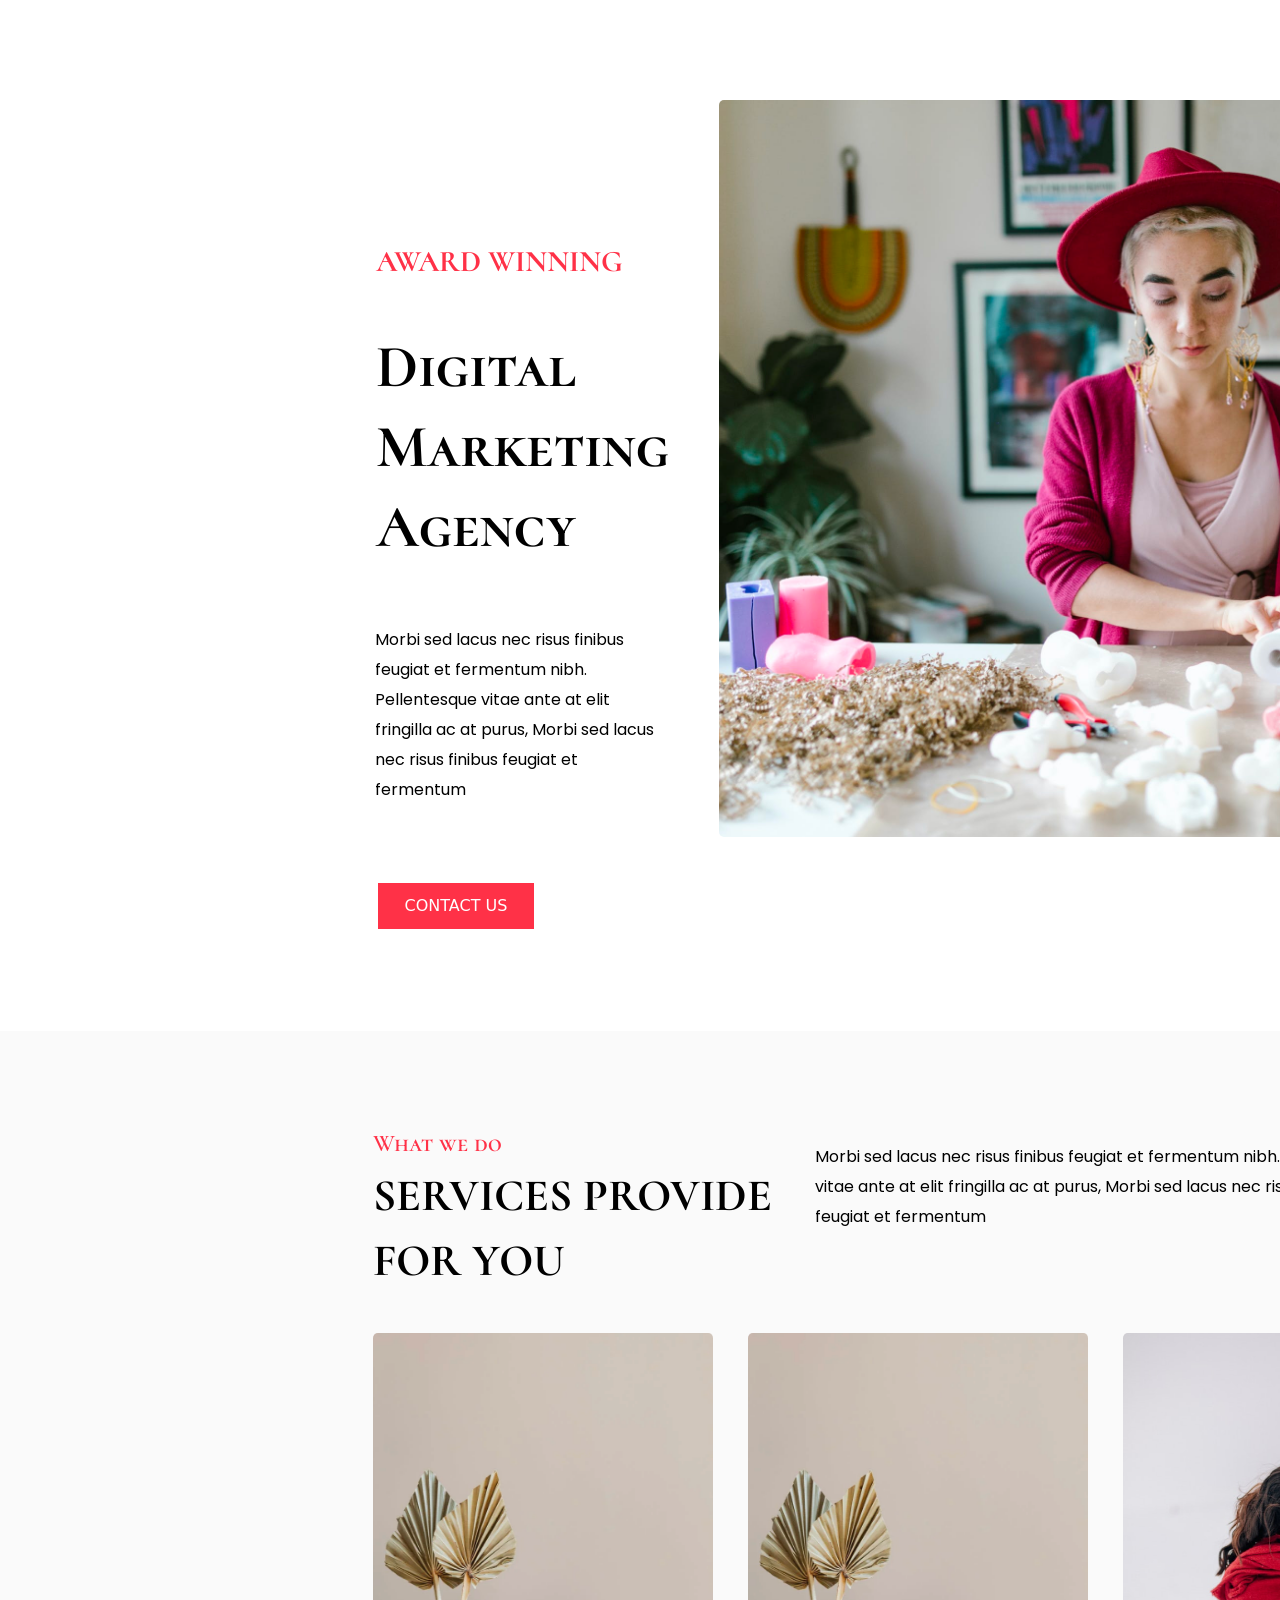
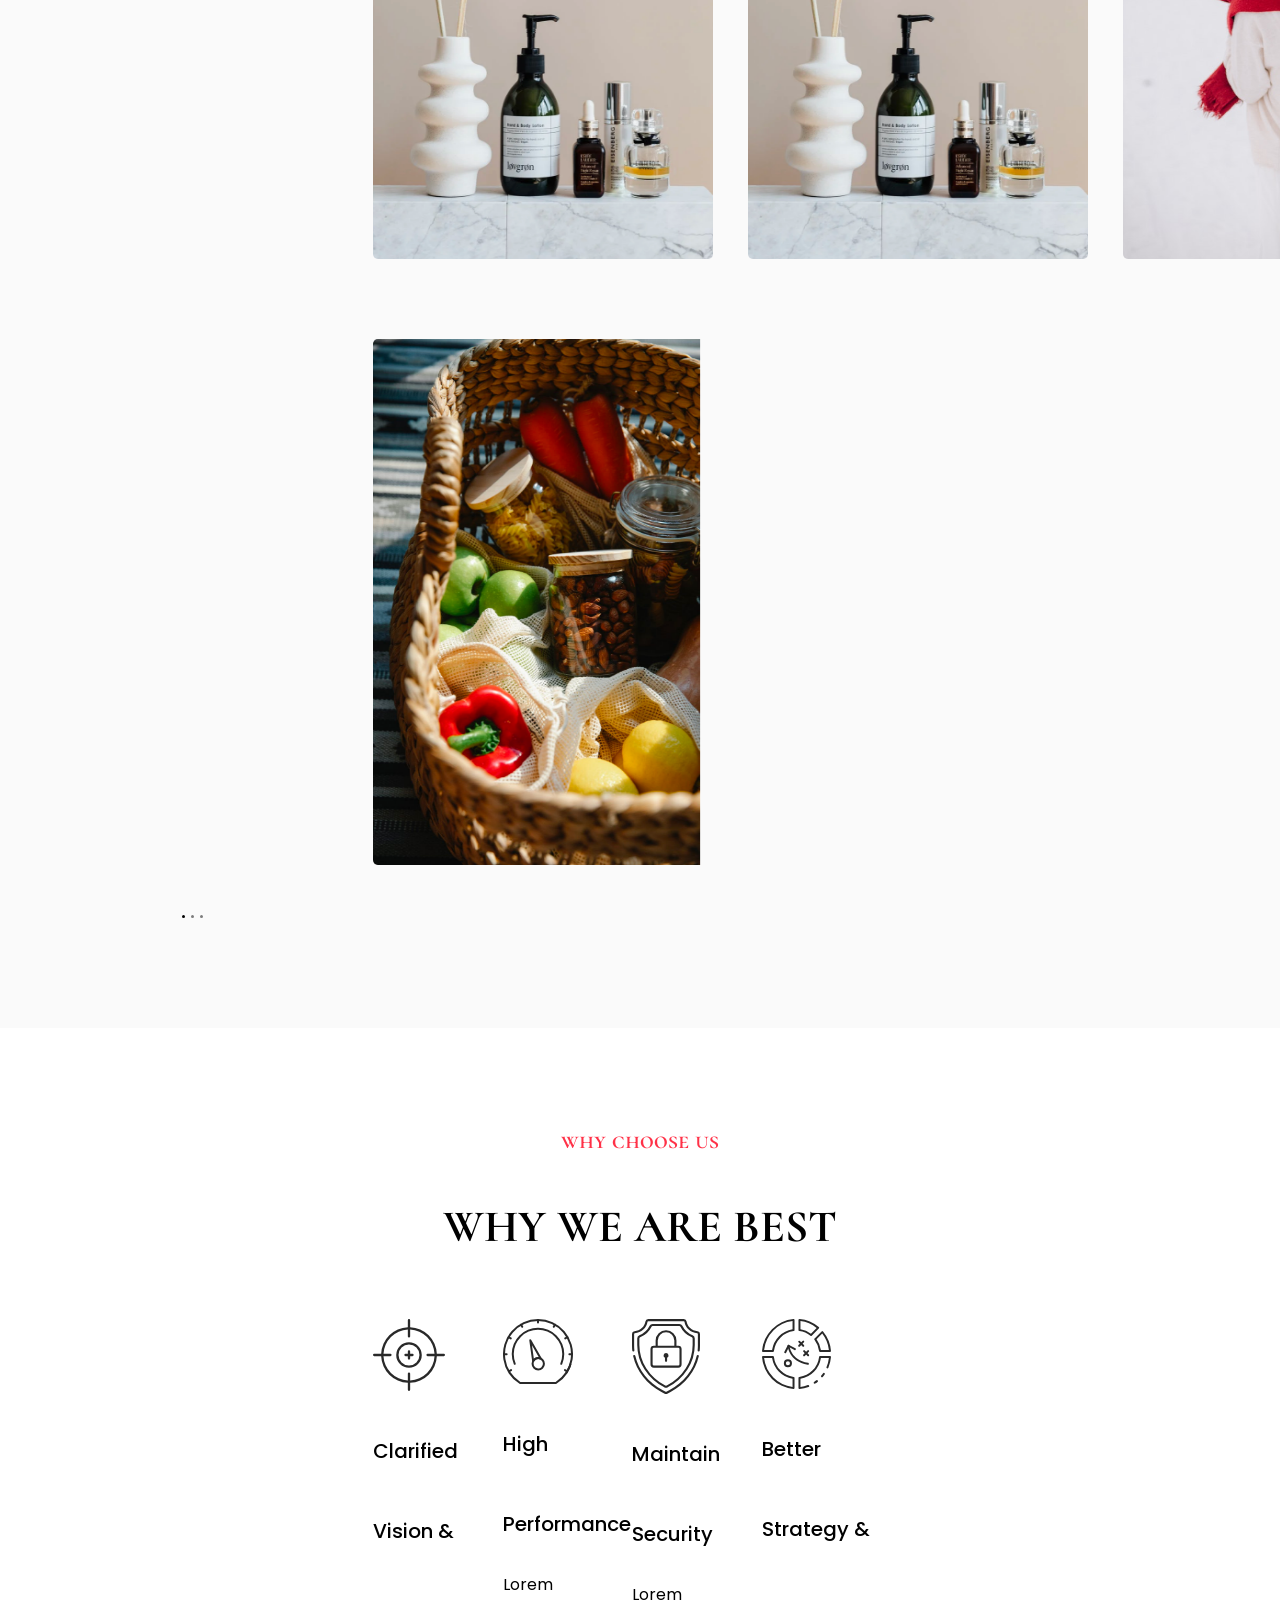
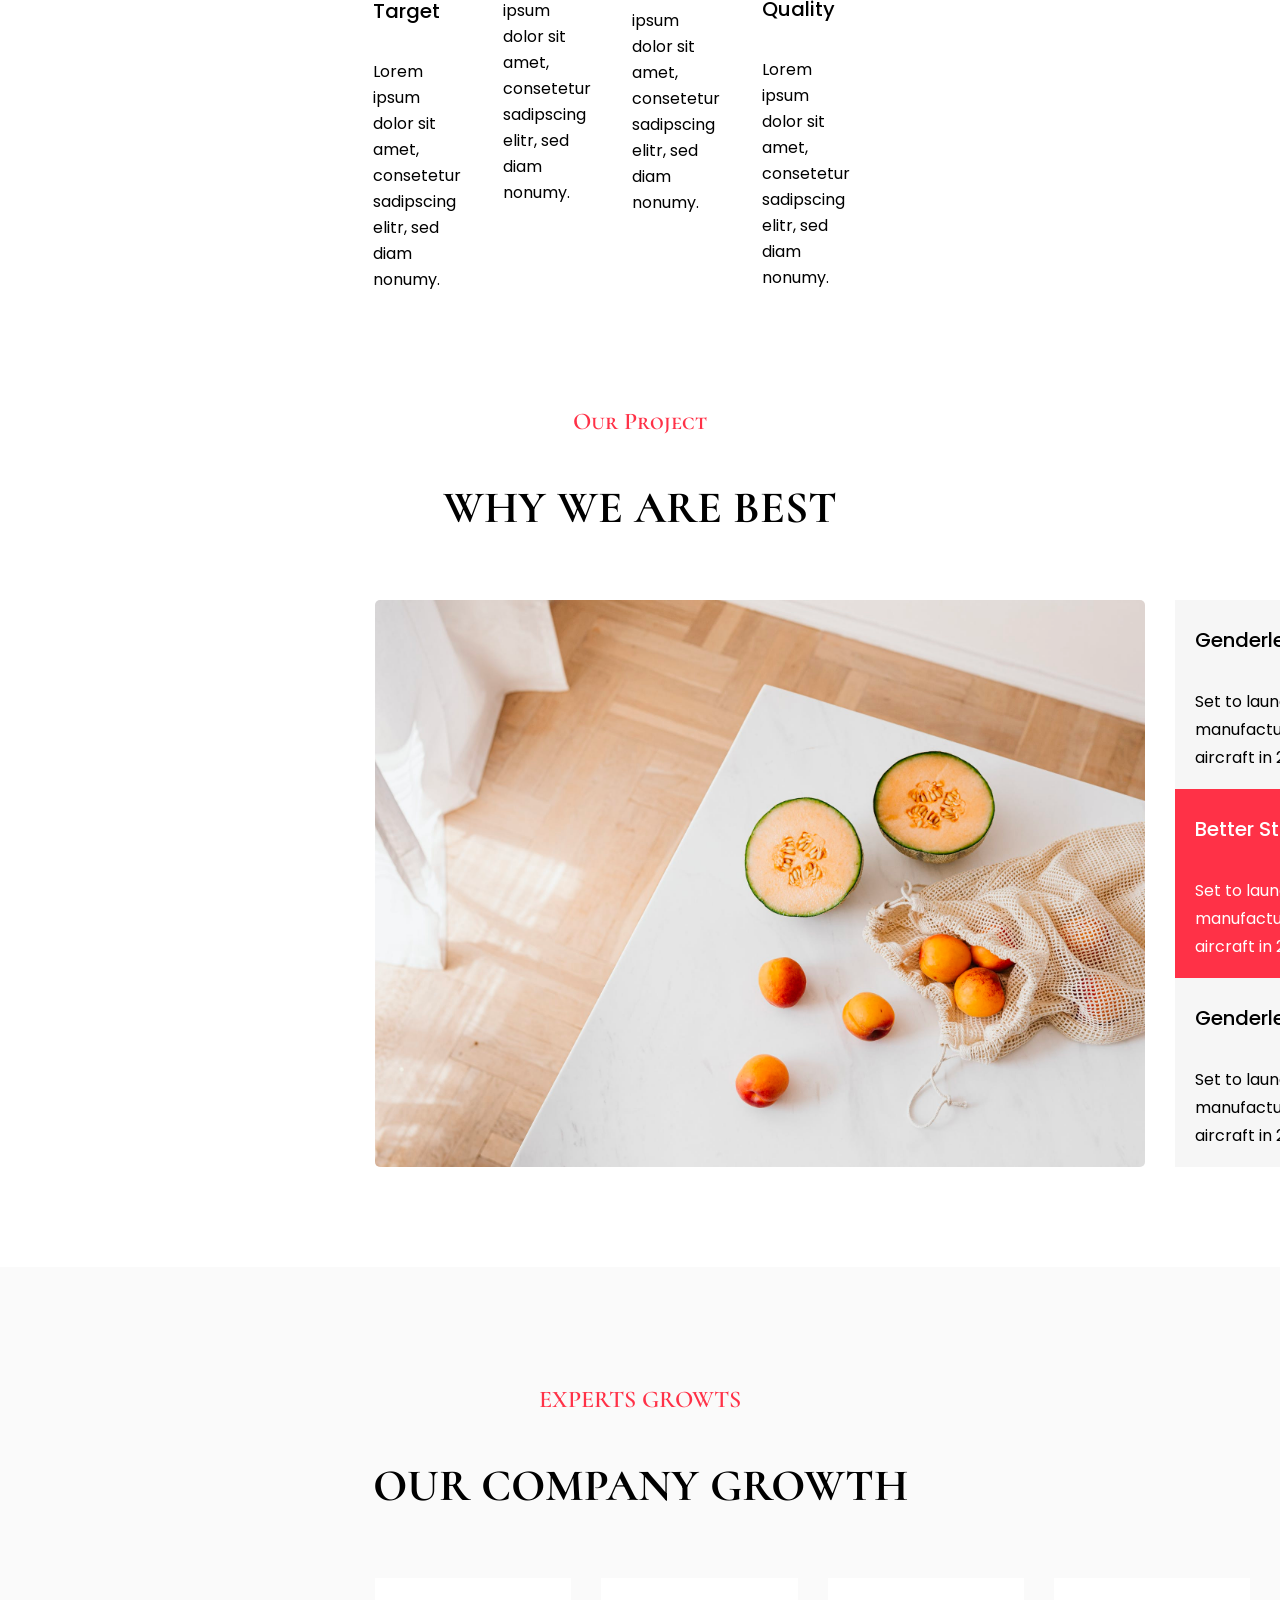
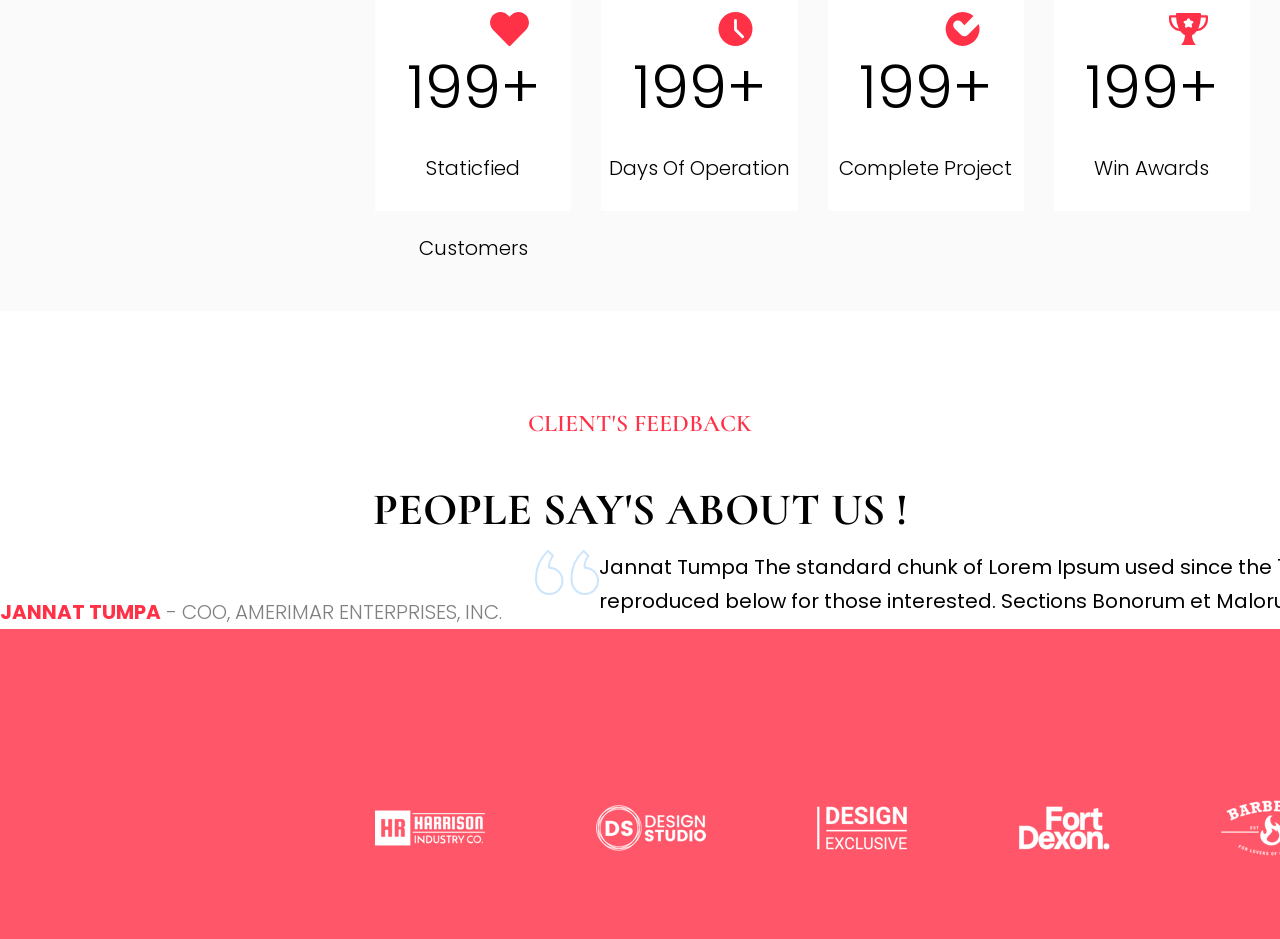
<file: fylehq project/index.html>
<!DOCTYPE html>
<html lang="en">
<head>
    <meta charset="utf-8">
    <meta name="viewport" content="width=device-width, initial-scale=1">
       <!-- Bootstrap CSS -->
    <link href="https://cdn.jsdelivr.net/npm/bootstrap@5.1.0/dist/css/bootstrap.min.css" rel="stylesheet" integrity="sha384-KyZXEAg3QhqLMpG8r+8fhAXLRk2vvoC2f3B09zVXn8CA5QIVfZOJ3BCsw2P0p/We" crossorigin="anonymous"> 
    <link rel="stylesheet" href="popup.css">
    <link rel="stylesheet" href="style.css">
    
    <title>Document</title>
</head>
<body>
    <div>
        <div class="intro">
            <div>
                <h3 class="award">
                    Award winning
                </h3>
                <h1 class="digital_market">Digital Marketing Agency</h1>
                <p class="first_para">
                    Morbi sed lacus nec risus finibus feugiat et fermentum nibh. Pellentesque vitae ante at elit fringilla ac at purus, Morbi sed lacus nec risus finibus feugiat et fermentum
                </p>
                <button type="button" class="contact_button" data-bs-toggle="modal" data-bs-target="#exampleModal">CONTACT US</button>
               
                <!-- pop-up -->
                    <div class="modal fade" id="exampleModal" tabindex="-1" aria-labelledby="exampleModalLabel" aria-hidden="true">
                        <div class="modal-dialog modal-dialog-centered ">
                        <div class="modal-content ">
                            <button type="button" class="btn-close close" data-bs-dismiss="modal" aria-label="Close"></button>
                            <h3 class="talk_to_us">Talk to us</h3>
                            <div class="modal-body">
                                <form action="">
                                    <label class="email_label" for="email">Work email</label>  <br> 
                                    <input class="work_email" type="text" id="email" placeholder="Work email"> <br>
                                    <label for="first_name">First name</label> 
                                    <label class="last_name" for="last_name">Last name</label> <br>
                                    <input type="text" id="first_name" placeholder="First name*">
                                    
                                    <input class="last_name_input" type="text" id="last_name" placeholder="Last name*"><br>
                                    <label class="main">I agree to Fyle's terms and conditions, and provide
                                        consent to send me communication.
                                        <input type="checkbox">
                                        <span class="checkbox_edit"></span>
                                    </label> <br>
                                    <input type="submit" value="Submit">
                                </form>
                            </div>
                        
                        </div>
                        </div>
                    </div>

    

   
            </div>
            <div >
                <img class="intro_img" src="/img/hero.png" alt="">
            </div>    
        </div>
    </div>

    <div class="second_tab">
        <div class="services">
            <div>
                <h3> What we do</h3>
                <h2 > Services provide for you</h2>
            </div>

            <div>
                <p>Morbi sed lacus nec risus finibus feugiat et fermentum nibh. Pellentesque vitae ante at elit fringilla ac at purus, Morbi sed lacus nec risus finibus feugiat et fermentum </p>
            </div>

        </div>
        <div id="carouselExampleIndicators" class="carousel slide" data-bs-ride="carousel">
     
            <div class="carousel-inner">
              <div class="carousel-item active services_img">
                <img  src="/img/4.png"  alt="...">
                <img  src="/img/2.png"  alt="...">
                <img  src="/img/1.png"  alt="...">
                <img  src="/img/3.png"   alt="...">
              </div>
              <div class="carousel-item services_img">
                <img  src="/img/4.png"  alt="...">
                <img  src="/img/2.png"  alt="...">
                <img  src="/img/1.png"  alt="...">
                <img  src="/img/3.png"   alt="...">
              </div>
              <div class="carousel-item services_img">
                <img  src="/img/4.png"  alt="...">
                <img  src="/img/2.png"  alt="...">
                <img  src="/img/1.png"  alt="...">
                <img  src="/img/3.png"  alt="...">
              </div>
              
            </div>
            
           
          </div>
          <div class="carousel-indicators services_svg">
            <img src="/svg/2.svg" data-bs-target="#carouselExampleIndicators" data-bs-slide-to="0" class="active" aria-current="true" aria-label="Slide 1" alt="">
            <img src="/svg/2.svg" data-bs-target="#carouselExampleIndicators" data-bs-slide-to="1" aria-label="Slide 2 alt="">
            <img src="/svg/2.svg" data-bs-target="#carouselExampleIndicators" data-bs-slide-to="2" aria-label="Slide 3" alt="">
          </div>
    </div>

    <div>
        <div class="choose_us">
            <h3>why choose us</h3>
            <h2>why we are best</h2>
        </div>
    </div>
    <div>
        <div class="why_we_are_best">
         <div>   
            <div>
                <img src="/svg/1.svg" alt="">
                <h3>Clarified Vision & Target</h3>
                <p>Lorem ipsum dolor sit amet, consetetur sadipscing elitr, sed diam nonumy.</p>
            </div>
        </div>
        <div>
            <div>
                <img src="/svg/5.svg" alt="">
                <h3>High Performance</h3>
                <p>Lorem ipsum dolor sit amet, consetetur sadipscing elitr, sed diam nonumy.</p>
            </div>
        </div>
        <div>
            <div>
                <img src="/svg/3.svg" alt="">
                <h3>Maintain Security</h3>
                <p>Lorem ipsum dolor sit amet, consetetur sadipscing elitr, sed diam nonumy.</p>
            </div>
        </div>
        <div>
            <div>
                <img src="/svg/4.svg" alt="">
                <h3>Better Strategy & Quality</h3>
                <p>Lorem ipsum dolor sit amet, consetetur sadipscing elitr, sed diam nonumy.</p>
            </div>
        </div>
    </div>
    </div>

    <div class="our_project">
        <div>
            <h3>Our Project</h3>
            <h2>WHY WE ARE BEST</h2>
        </div>
    </div>
    <div>
        <div class="tab_four">
            <img src="/img/image.png" alt="">
            <div>
                <div class="tab_four-column_1">
                    <h3>Genderless Kei – Japan’s Hot</h3>
                    <p>Set to launch on the manufacturer’s new A330neo aircraft in 2017, it’s offering lots of</p>
                </div>
                <div class="tab_four-column_2">
                    <h3>Better Strategy & Quality</h3>
                    <p>Set to launch on the manufacturer’s new A330neo aircraft in 2017, it’s offering lots of</p>
                </div>
                <div class="tab_four-column_1">
                    <h3>Genderless Kei – Japan’s Hot</h3>
                    <p>Set to launch on the manufacturer’s new A330neo aircraft in 2017, it’s offering lots of</p>
                </div>
            </div>
        </div>
    </div>

    <div class="experts_div ">
        <div class="experts_growts">
            <h3>EXPERTS GROWTS</h3>
            <h2>OUR COMPANY GROWTH</h2>
        </div>
        <div>
            <div class="cardboxes">
                <div class="card_box">
                    <img src="/svg/heart (2).svg" alt="">
                    <h2>199+</h2>
                    <p>Staticfied Customers</p>
                </div>
                <div class="card_box">
                    <img src="/svg/clock (3).svg" alt="">
                    <h2>199+</h2>
                    <p>Days Of Operation</p>
                </div>
                <div class="card_box">
                    <img src="/svg/Path 4402.svg" alt="">
                    <h2>199+</h2>
                    <p>Complete Project</p>
                </div>
                <div class="card_box">
                    <img src="/svg/Path 4406.svg" alt="">
                    <h2>199+</h2>
                    <p>Win Awards</p>
                </div>
            </div>
        </div>
    </div>
    
    <div class="clients_feedback">
        <div>
            <h3>Client's Feedback</h3>
            <h2>PEOPLE SAY'S ABOUT US !</h2>
        </div>
        <div>
            <img src="/svg/Quotemarks-left.svg" alt="">    
            <p>Jannat Tumpa The standard chunk of Lorem Ipsum used since the 1500s is reproduced below for those interested. Sections Bonorum et Malorum original.</p>
            <div class="quote">
                <h4>JANNAT TUMPA</h4>
                <h5>- COO, AMERIMAR ENTERPRISES, INC.</h5>
            </div>
        </div>
    </div>

    <div>
        <div class="no_path">
            <img class="no_path_img" src="/svg/NoPath - Copy (1).svg" alt="">
            <img class="group_500" src="/img/Group 500.png" alt="">
        </div>
    </div>
    
     <!-- Option 1: Bootstrap Bundle with Popper -->
     <script src="https://cdn.jsdelivr.net/npm/bootstrap@5.1.0/dist/js/bootstrap.bundle.min.js" integrity="sha384-U1DAWAznBHeqEIlVSCgzq+c9gqGAJn5c/t99JyeKa9xxaYpSvHU5awsuZVVFIhvj" crossorigin="anonymous"></script>
    
     

   
</body>
</html>
</file>
<file: fylehq project/popup.css>
@import url('https://fonts.googleapis.com/css2?family=Questrial&display=swap');



/* pop-up form css here */

.close {
    display:none;
  }

  .talk_to_us
{
    margin-top: 31px;
    margin-left: 32px;
    margin-bottom: 14px;
    height: 26px;
    text-align: left;
    letter-spacing: 0.4px;
    color: #2D3142;
    opacity: 1;
    font-family: 'Questrial', sans-serif;
}

.modal-content
{
    background: #FFFFFF 0% 0% no-repeat padding-box;
    border: 1px solid #F1F1F1;
    border-radius: 5px;
    opacity: 1;
    padding-bottom: 32px;
   
    width: 450px;
    height: 362px;
}

.modal-content input {
    
    margin-bottom: 22px;
    border: none;
    border-bottom: 1px solid #6F718F99;
    
}

 .work_email
{
    width: 90%;

    
} 

.modal-content label {
   
    
    text-align: left;
    letter-spacing: 0.34px;
    color: #6F718F99;
    opacity: 1;
    font-family: 'Questrial', sans-serif;
}

.last_name
{
   padding-left: 108px; 
    
}
.last_name_input
{
    margin-left: 30px;
}



/* checkbox css starts here */

.main {
    display: block;
    position: relative; 
    cursor: pointer;
    font-size: 14px;
    padding-left: 30px;
    text-align: left;
    letter-spacing: 0px;
    color: #616678;
    opacity: 0.9;
    height: 39px;
    width: 357px;
}

input[type=checkbox] {
    visibility: hidden;
}

input[type="text"]
{
    text-align: left;
    font-size: 14px;
    font-family: 'Questrial', sans-serif;
    letter-spacing: 0.4px;
    color: #2D3142;
    opacity: 1;
}

.checkbox_edit
{
    position: absolute;
    top: 0;
    left: 0;
    height: 25px;
    width: 25px;
    border: 2px solid #FF3366;
    border-radius: 3px;
    opacity: 1;
}

.main input:checked ~ .checkbox_edit {
    background-color: #FF3366;
}

.checkbox_edit:after {
    content: "";
    position: absolute;
    display: none;
}

.main input:checked ~ .checkbox_edit:after {
    display: block;
    
}

.main .checkbox_edit:after {
    left: 8px;
    bottom: 5px;
    width: 6px;
    height: 12px;
    border: solid white;
    border-width: 0 4px 4px 0;
    -webkit-transform: rotate(45deg);
    -ms-transform: rotate(45deg);
    transform: rotate(45deg);
}

input[type=submit]
{   
    top: 285px;
    
    width: 386px;
    height: 52px;
    background: #F44356 0% 0% no-repeat padding-box;
    opacity: 1;
    text-align: center;
    font-size: 18px;
    letter-spacing: 0px;
    color: #FFFFFF;
    opacity: 1;
    cursor: pointer;
}

.modal-body
{
    
    padding: 0 32px 0 32px;
    
}
.modal-content email_label
{
    margin-top: 0;
}
</file>
<file: fylehq project/style.css>
@import url('https://fonts.googleapis.com/css2?family=Cormorant+SC:wght@600&display=swap');
@import url('https://fonts.googleapis.com/css2?family=Cormorant+SC&display=swap');
@import url('https://fonts.googleapis.com/css2?family=Cormorant+SC:wght@700&display=swap');
@import url('https://fonts.googleapis.com/css2?family=Poppins:wght@500&display=swap');
@import url('https://fonts.googleapis.com/css2?family=Poppins:wght@400;500&display=swap');





*{
    margin: 0;
    padding: 0;
    box-sizing: border-box;
}

.intro{
    display:flex;

}
.award
{
    padding-top: 243px;
    padding-left: 376px;
     font-size: 30px; 
    text-align: left;
    font: normal bold 30px Cormorant SC, serif ;
    letter-spacing: 0px;
    color: #FF3147;
    text-transform: uppercase;
    opacity: 1;
}

.digital_market
{
    
    padding-top: 39px;
    padding-left: 376px;
    font-size: 60px; 
    text-align: left;
    font: normal bold 60px/80px Cormorant SC, serif ;
    letter-spacing: 0px;
    color: #000000;
    text-transform: bold uppercase;
    opacity: 1;

}
.first_para
{
    
    padding-top: 50px;
    padding-left: 375px;
    font-size: 60px; 
    text-align: left;
    font: normal normal 16px/30px Poppins, serif ;
    letter-spacing: 0px;
    color: #000000;
    opacity: 1;
}

.contact_button
{
    width: 160px;
    height: 50px;
    background: #FF3147 0% 0% no-repeat padding-box;
    border-radius: 0px;
    opacity: 1;
    border-color: transparent;
}
button{
    color: white;
    margin-left: 376px;
    margin-top: 60px;

}

.intro_img
    {
    margin-left: 50px;
    margin-top: 100px;
}


/* what we do section starts here */
.second_tab
{
    background: #FAFAFA 0% 0% no-repeat padding-box;
    opacity: 1;
    margin-top: 100px;
}

.services{
    display: flex;
    margin-left: 373px;
    margin-right: 372px;
    
    
   
}


.services h3
{
    margin-top: 100px;
    width: 156px;
    height: 24px;
    text-align: left;
    font: normal normal 600 24px/26px Cormorant SC;
    letter-spacing: 0px;
    color: #FF3147;
    opacity: 1;
}

.services h2
{
    
    width: 442px;
    height: 110px;
    text-align: left;
    font: normal normal bold 45px/65px Cormorant SC;
    letter-spacing: 0px;
    color: #000000;
    text-transform: uppercase;
    opacity: 1;
    margin: 0;
}

.services p
{
    margin-top: 111px;
    width: 584px;
    height: 83px;
    text-align: left;
    font: normal normal normal 16px/30px Poppins;
    letter-spacing: 0px;
    color: #000000;
    opacity: 1;

}

.services_img
{
    margin-left: 373px;

}

.services_img img
{
    width: 370px;
    height: 526px;
    margin-top: 60px;
    padding-right: 30px;
    margin: 0;
    margin-top: 60px;
    margin-bottom: 20px;
}

.carousel-indicators
{
   
    position: relative;
    margin-right: 1350px;
    
}

.carousel-indicators img
{
    padding-right: 20px;
    margin-top: 20px;
    margin-bottom: 100px;
}

/* third tap css starts here */



.choose_us h3
{
    margin: 0;
    margin-top: 100px;
    text-align: center;
    font: normal normal 600 24px/26px Cormorant SC;
    letter-spacing: 0px;
    color: #FF3147;
    opacity: 1;
}

.choose_us h2
{
    margin: 0;
    margin-top: 40px;
    margin-bottom: 60px;
    text-align: center;
    font: normal normal bold 45px/65px Cormorant SC;
    letter-spacing: 0px;
    color: #000000;
    text-transform: uppercase;
    opacity: 1;
}

.why_we_are_best
{
    display: flex;
    margin-left: 373px;
    margin-right: 389px;

   
}

.why_we_are_best h3
{
    padding-top: 20px;
    text-align: left;
    font-family: Poppins;
    font-weight: 500;
    font-size: 20px;
    line-height: 80px;
    letter-spacing: 0px;
    color: #000000;
    opacity: 1;
}

.why_we_are_best p 
{
    padding-right: 40px;
    text-align: left;
    font-family: Poppins;
    font-size: 16px;
    line-height:26px ;
    font-weight:400 ;
    letter-spacing: 0px;
    color: #000000;
    opacity: 1;

}

/* Tab fourth css starts here */
.our_project h3
{
    margin: 0;
    margin-top: 100px;
    text-align: center;
    font: normal normal 600 24px/26px Cormorant SC;
    letter-spacing: 0px;
    color: #FF3147;
    opacity: 1;

}

.our_project h2
{
    margin: 0;
    margin-top: 40px;
    margin-bottom: 60px;
    text-align: center;
    font: normal normal bold 45px/65px Cormorant SC;
    letter-spacing: 0px;
    color: #000000;
    text-transform: uppercase;
    opacity: 1;
}

.tab_four
{
display: flex;
}

.tab_four img
{
    padding-left: 375px;
    padding-right: 30px;
}

.tab_four-column_1
{
    background-color: #F6F6F6;
    width: 370px;
    height: 189px;
}

.tab_four-column_2
{
    background-color: #FF3147;
    width: 370px;
    height: 189px;
}

.tab_four h3
{
    padding-left: 20px;
    text-align: left;
    font-family: Poppins;
    font-size: 20px;
    line-height:80px ;
    font-weight:500 ;
    letter-spacing: 0px;
    color: #000000;
    opacity: 1;
}

.tab_four p
{
    width: 293px;
    height: 79px;
    padding-left: 20px;
    text-align: left;
    font: normal normal normal 16px/28px Poppins;
    letter-spacing: 0px;
    color: #000000;
    opacity: 1;
}

.tab_four-column_2 h3
{
    color: #FFFFFF;
}

.tab_four-column_2 p
{
    color: #FFFFFF;
}

/* tab five css starts here */
.experts_div
{
    background-color: #FAFAFA;
}

.experts_growts h3
{
    margin: 0;
    margin-top: 100px;
    padding-top: 120px;
    text-align: center;
    font: normal normal 600 24px/26px Cormorant SC;
    letter-spacing: 0px;
    color: #FF3147;
    opacity: 1;

}

.experts_growts h2
{
    margin: 0;
    margin-top: 40px;
    margin-bottom: 60px;
    text-align: center;
    font: normal normal bold 45px/65px Cormorant SC;
    letter-spacing: 0px;
    color: #000000;
    text-transform: uppercase;
    opacity: 1;

}

.cardboxes
{
    display: flex;
    flex-direction: row;
    padding-left: 375px;
    padding-bottom: 100px;
    background-color: #FAFAFA;
}
.card_box
{
    width: 270px;
    height: 233px;
    background-color: #FFFFFF;
    margin-right: 30px;
}

.cardboxes img
{
    width: 39px;
    height: 34px;
    margin-top: 34px;
    margin-left: 115px;
    
    
    margin-bottom: 9px;
}

.cardboxes h2
{
    text-align: center;
    font: normal normal 300 60px/65px Poppins;
    letter-spacing: 0px;
    color: #000000;
    text-transform: uppercase;
    opacity: 1;
}

.cardboxes p
{
    text-align: center;
    font: normal normal 300 20px/80px Poppins;
    letter-spacing: 0px;
    color: #000000;
    opacity: 1;
}

.card_box:hover
{
    background: #FFFFFF 0% 0% no-repeat padding-box;
    box-shadow: 3px 6px 20px #672C2C1F;
    opacity: 1;
}





/* tab six css starts here */

.clients_feedback h3
{
    margin: 0;
    margin-top: 100px;
    text-align: center;
    font: normal normal 600 24px/26px Cormorant SC;
    letter-spacing: 0px;
    color: #FF3147;
    text-transform: uppercase;
    opacity: 1;

}
.clients_feedback h2
{
    text-align: center;
    margin-top: 40px;
    font: normal normal bold 45px/65px Cormorant SC;
    letter-spacing: 0px;
    color: #000000;
    text-transform: uppercase;
    opacity: 1;
}

.clients_feedback img
{
    margin-left: 535px;
    position: relative;
}

.clients_feedback p,img
{
    display: inline;
}

.clients_feedback p
{
    position: absolute;
    /* top: 4310px; */
    /* margin-left: 554px; */
    width: 831px;
    height: 62px;
    text-align: left;
    font: normal normal normal 20px/34px Poppins;
    letter-spacing: 0px;
    color: #000000;
    opacity: 1;
}

.jannat
{
    float: left;
    padding-left: 375px;
   
}

.quote
h4 {
    text-align: left;
    font: normal normal bold 20px/34px Poppins;
    letter-spacing: 0px;
    color: #FF3147;
    opacity: 1;
    
  }
  
  h5 {
    text-align: left;
    font: normal normal 300 20px/34px Poppins;
    letter-spacing: 0px;
    color: #808080;
    opacity: 1;
    
  }
  
  h4, h5 {
    display: inline;
  }​



/* seventh tab css starts here */

.no_path
{
    margin-top: 100px;
}

.no_path_img
{
    position: relative;
}
.group_500
{
    position: absolute;
    top: 5600px;
    padding-left: 375px;
}
</file>
